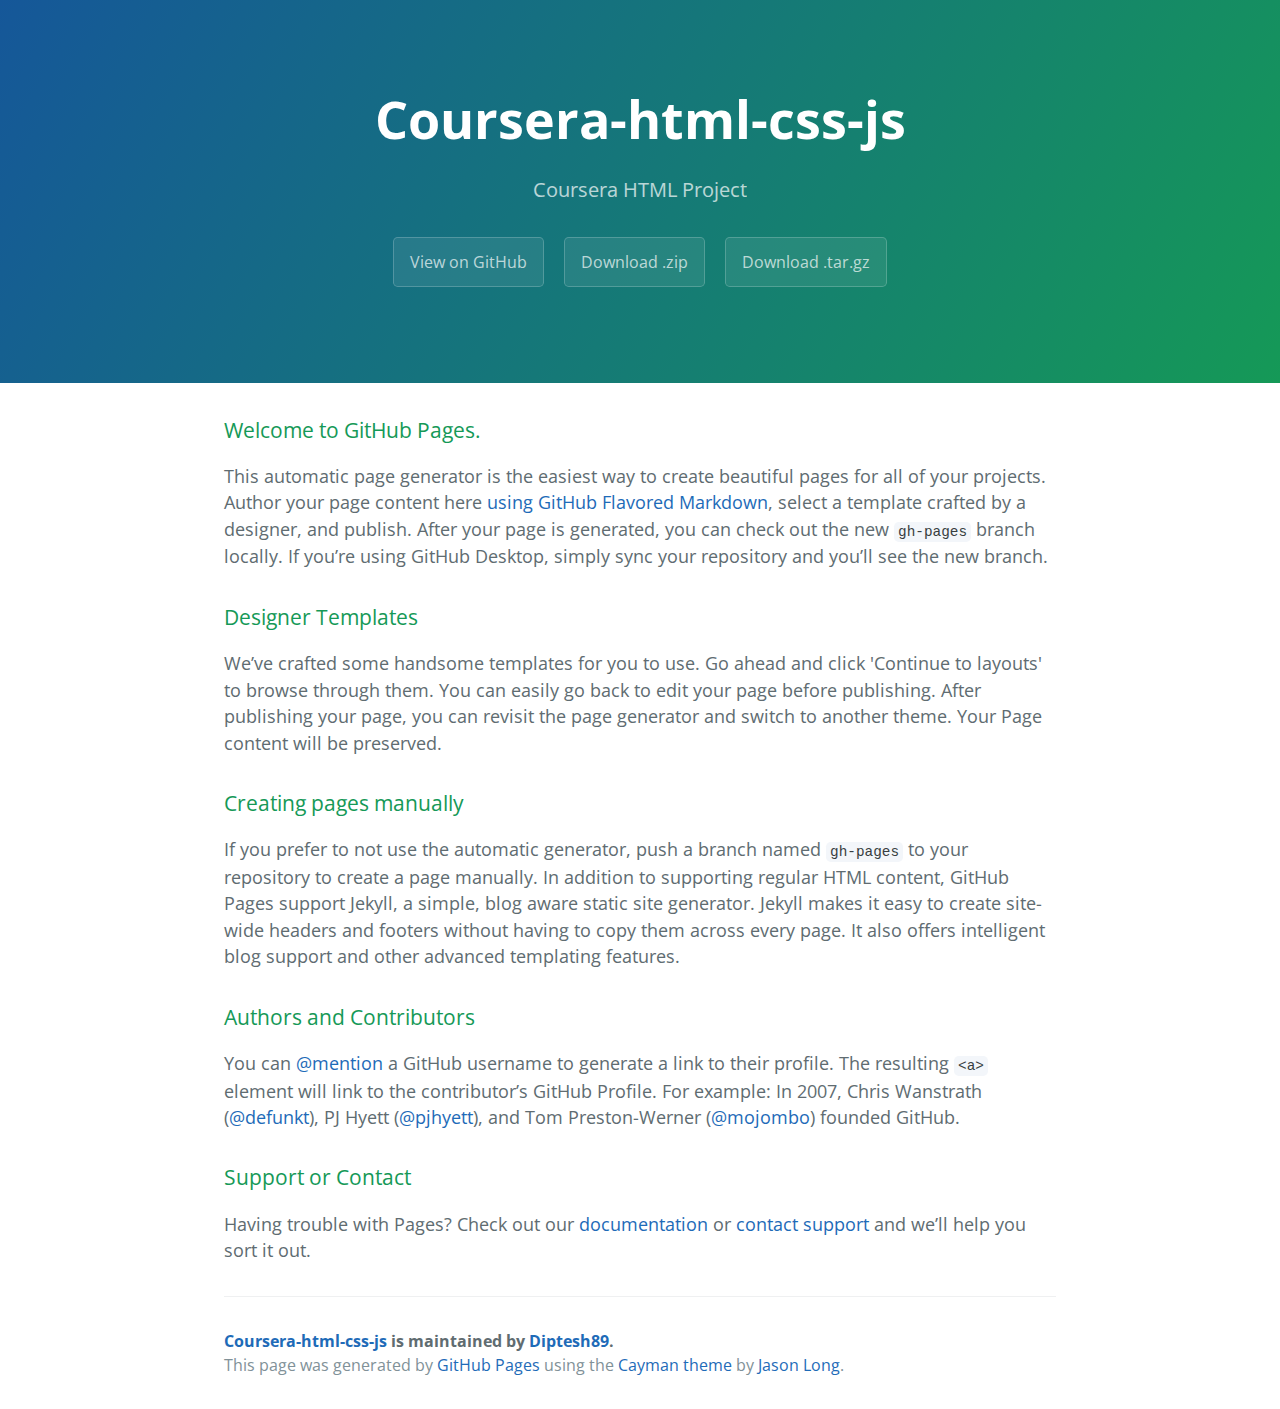
<file: index.html>
<!DOCTYPE html>
<html lang="en-us">
  <head>
    <meta charset="UTF-8">
    <title>Coursera-html-css-js by Diptesh89</title>
    <meta name="viewport" content="width=device-width, initial-scale=1">
    <link rel="stylesheet" type="text/css" href="stylesheets/normalize.css" media="screen">
    <link href='https://fonts.googleapis.com/css?family=Open+Sans:400,700' rel='stylesheet' type='text/css'>
    <link rel="stylesheet" type="text/css" href="stylesheets/stylesheet.css" media="screen">
    <link rel="stylesheet" type="text/css" href="stylesheets/github-light.css" media="screen">
  </head>
  <body>
    <section class="page-header">
      <h1 class="project-name">Coursera-html-css-js</h1>
      <h2 class="project-tagline">Coursera HTML Project </h2>
      <a href="https://github.com/Diptesh89/Coursera-HTML-CSS-JS" class="btn">View on GitHub</a>
      <a href="https://github.com/Diptesh89/Coursera-HTML-CSS-JS/zipball/master" class="btn">Download .zip</a>
      <a href="https://github.com/Diptesh89/Coursera-HTML-CSS-JS/tarball/master" class="btn">Download .tar.gz</a>
    </section>

    <section class="main-content">
      <h3>
<a id="welcome-to-github-pages" class="anchor" href="#welcome-to-github-pages" aria-hidden="true"><span aria-hidden="true" class="octicon octicon-link"></span></a>Welcome to GitHub Pages.</h3>

<p>This automatic page generator is the easiest way to create beautiful pages for all of your projects. Author your page content here <a href="https://guides.github.com/features/mastering-markdown/">using GitHub Flavored Markdown</a>, select a template crafted by a designer, and publish. After your page is generated, you can check out the new <code>gh-pages</code> branch locally. If you’re using GitHub Desktop, simply sync your repository and you’ll see the new branch.</p>

<h3>
<a id="designer-templates" class="anchor" href="#designer-templates" aria-hidden="true"><span aria-hidden="true" class="octicon octicon-link"></span></a>Designer Templates</h3>

<p>We’ve crafted some handsome templates for you to use. Go ahead and click 'Continue to layouts' to browse through them. You can easily go back to edit your page before publishing. After publishing your page, you can revisit the page generator and switch to another theme. Your Page content will be preserved.</p>

<h3>
<a id="creating-pages-manually" class="anchor" href="#creating-pages-manually" aria-hidden="true"><span aria-hidden="true" class="octicon octicon-link"></span></a>Creating pages manually</h3>

<p>If you prefer to not use the automatic generator, push a branch named <code>gh-pages</code> to your repository to create a page manually. In addition to supporting regular HTML content, GitHub Pages support Jekyll, a simple, blog aware static site generator. Jekyll makes it easy to create site-wide headers and footers without having to copy them across every page. It also offers intelligent blog support and other advanced templating features.</p>

<h3>
<a id="authors-and-contributors" class="anchor" href="#authors-and-contributors" aria-hidden="true"><span aria-hidden="true" class="octicon octicon-link"></span></a>Authors and Contributors</h3>

<p>You can <a href="https://help.github.com/articles/basic-writing-and-formatting-syntax/#mentioning-users-and-teams" class="user-mention">@mention</a> a GitHub username to generate a link to their profile. The resulting <code>&lt;a&gt;</code> element will link to the contributor’s GitHub Profile. For example: In 2007, Chris Wanstrath (<a href="https://github.com/defunkt" class="user-mention">@defunkt</a>), PJ Hyett (<a href="https://github.com/pjhyett" class="user-mention">@pjhyett</a>), and Tom Preston-Werner (<a href="https://github.com/mojombo" class="user-mention">@mojombo</a>) founded GitHub.</p>

<h3>
<a id="support-or-contact" class="anchor" href="#support-or-contact" aria-hidden="true"><span aria-hidden="true" class="octicon octicon-link"></span></a>Support or Contact</h3>

<p>Having trouble with Pages? Check out our <a href="https://help.github.com/pages">documentation</a> or <a href="https://github.com/contact">contact support</a> and we’ll help you sort it out.</p>

      <footer class="site-footer">
        <span class="site-footer-owner"><a href="https://github.com/Diptesh89/Coursera-HTML-CSS-JS">Coursera-html-css-js</a> is maintained by <a href="https://github.com/Diptesh89">Diptesh89</a>.</span>

        <span class="site-footer-credits">This page was generated by <a href="https://pages.github.com">GitHub Pages</a> using the <a href="https://github.com/jasonlong/cayman-theme">Cayman theme</a> by <a href="https://twitter.com/jasonlong">Jason Long</a>.</span>
      </footer>

    </section>

  
  </body>
</html>
</file>
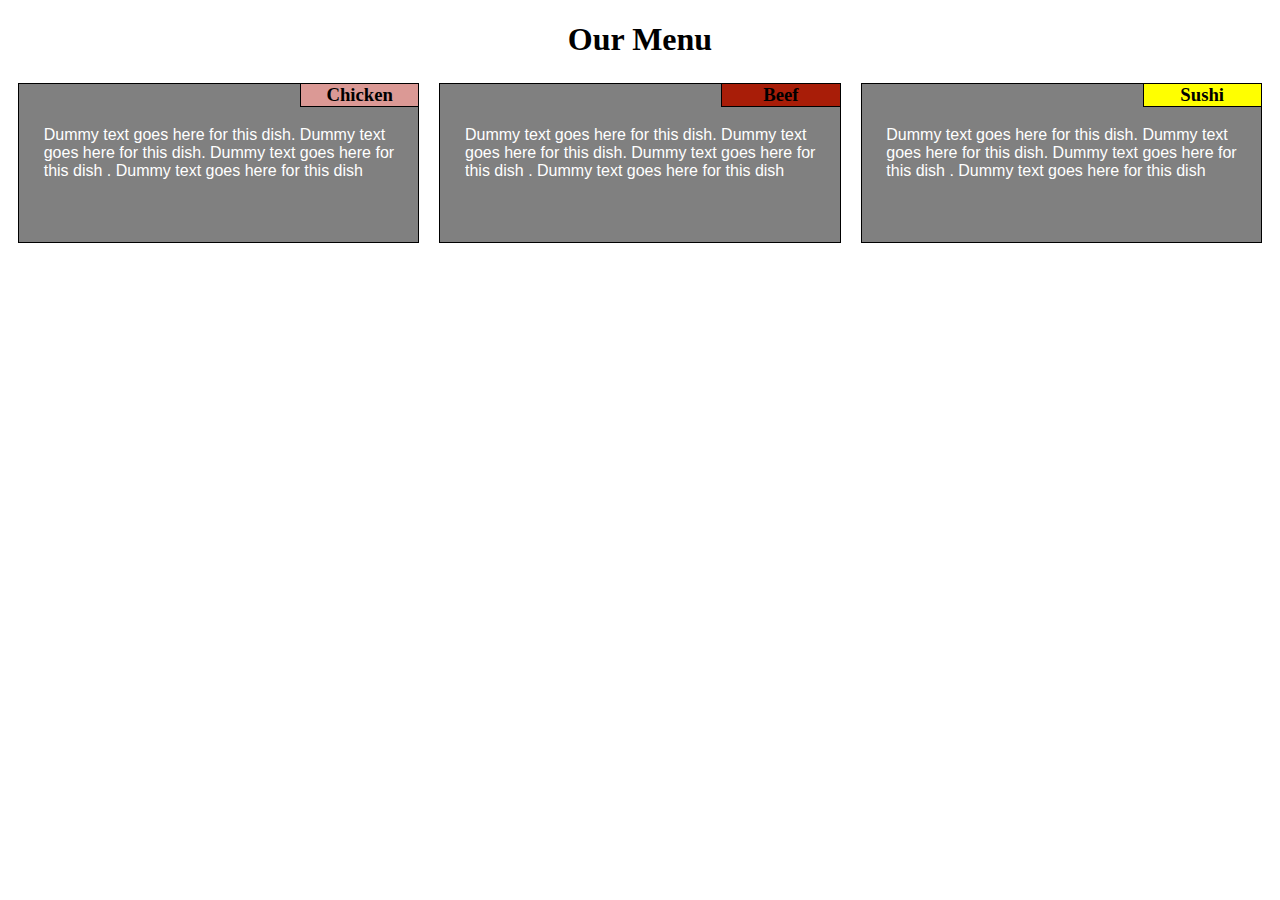
<file: module2-solution/index.html>
<!DOCTYPE html>
<html>
<head>
<meta charset="utf-8">
<meta name="viewport" content="width=device-width, initial-scale=1">
<link rel="stylesheet" type="text/css" href="css/style.css">
<title>Module2 Assignment</title>

</head>
<body>
<h1>Our Menu</h1>


  <section class="col-lg-4 col-md-6">
     <div class="content">
    <h3 id="h3color1">Chicken</h3>
    <p>Dummy text goes here for this dish. Dummy text goes here for this dish. Dummy text goes here for this dish . Dummy text goes here for this dish</p>
  </div>
  </section>

  <section class="col-lg-4 col-md-6">
  	<div class="content">
    	<h3 id="h3color2">Beef</h3>
      	<p>Dummy text goes here for this dish. Dummy text goes here for this dish. Dummy text goes here for this dish . Dummy text goes here for this dish</p>
  </div>
  </section>
  
  <section class="col-lg-4 col-md-12">
  <div class="content">
    <h3 id="h3color3">Sushi</h3>
      <p>Dummy text goes here for this dish. Dummy text goes here for this dish. Dummy text goes here for this dish . Dummy text goes here for this dish</p>
  </div>
  </section>


</body>
</html>
</file>
<file: stylesheets/stylesheet.css>
* {
  box-sizing: border-box; }

body {
  padding: 0;
  margin: 0;
  font-family: "Open Sans", "Helvetica Neue", Helvetica, Arial, sans-serif;
  font-size: 16px;
  line-height: 1.5;
  color: #606c71; }

a {
  color: #1e6bb8;
  text-decoration: none; }
  a:hover {
    text-decoration: underline; }

.btn {
  display: inline-block;
  margin-bottom: 1rem;
  color: rgba(255, 255, 255, 0.7);
  background-color: rgba(255, 255, 255, 0.08);
  border-color: rgba(255, 255, 255, 0.2);
  border-style: solid;
  border-width: 1px;
  border-radius: 0.3rem;
  transition: color 0.2s, background-color 0.2s, border-color 0.2s; }
  .btn + .btn {
    margin-left: 1rem; }

.btn:hover {
  color: rgba(255, 255, 255, 0.8);
  text-decoration: none;
  background-color: rgba(255, 255, 255, 0.2);
  border-color: rgba(255, 255, 255, 0.3); }

@media screen and (min-width: 64em) {
  .btn {
    padding: 0.75rem 1rem; } }

@media screen and (min-width: 42em) and (max-width: 64em) {
  .btn {
    padding: 0.6rem 0.9rem;
    font-size: 0.9rem; } }

@media screen and (max-width: 42em) {
  .btn {
    display: block;
    width: 100%;
    padding: 0.75rem;
    font-size: 0.9rem; }
    .btn + .btn {
      margin-top: 1rem;
      margin-left: 0; } }

.page-header {
  color: #fff;
  text-align: center;
  background-color: #159957;
  background-image: linear-gradient(120deg, #155799, #159957); }

@media screen and (min-width: 64em) {
  .page-header {
    padding: 5rem 6rem; } }

@media screen and (min-width: 42em) and (max-width: 64em) {
  .page-header {
    padding: 3rem 4rem; } }

@media screen and (max-width: 42em) {
  .page-header {
    padding: 2rem 1rem; } }

.project-name {
  margin-top: 0;
  margin-bottom: 0.1rem; }

@media screen and (min-width: 64em) {
  .project-name {
    font-size: 3.25rem; } }

@media screen and (min-width: 42em) and (max-width: 64em) {
  .project-name {
    font-size: 2.25rem; } }

@media screen and (max-width: 42em) {
  .project-name {
    font-size: 1.75rem; } }

.project-tagline {
  margin-bottom: 2rem;
  font-weight: normal;
  opacity: 0.7; }

@media screen and (min-width: 64em) {
  .project-tagline {
    font-size: 1.25rem; } }

@media screen and (min-width: 42em) and (max-width: 64em) {
  .project-tagline {
    font-size: 1.15rem; } }

@media screen and (max-width: 42em) {
  .project-tagline {
    font-size: 1rem; } }

.main-content :first-child {
  margin-top: 0; }
.main-content img {
  max-width: 100%; }
.main-content h1, .main-content h2, .main-content h3, .main-content h4, .main-content h5, .main-content h6 {
  margin-top: 2rem;
  margin-bottom: 1rem;
  font-weight: normal;
  color: #159957; }
.main-content p {
  margin-bottom: 1em; }
.main-content code {
  padding: 2px 4px;
  font-family: Consolas, "Liberation Mono", Menlo, Courier, monospace;
  font-size: 0.9rem;
  color: #383e41;
  background-color: #f3f6fa;
  border-radius: 0.3rem; }
.main-content pre {
  padding: 0.8rem;
  margin-top: 0;
  margin-bottom: 1rem;
  font: 1rem Consolas, "Liberation Mono", Menlo, Courier, monospace;
  color: #567482;
  word-wrap: normal;
  background-color: #f3f6fa;
  border: solid 1px #dce6f0;
  border-radius: 0.3rem; }
  .main-content pre > code {
    padding: 0;
    margin: 0;
    font-size: 0.9rem;
    color: #567482;
    word-break: normal;
    white-space: pre;
    background: transparent;
    border: 0; }
.main-content .highlight {
  margin-bottom: 1rem; }
  .main-content .highlight pre {
    margin-bottom: 0;
    word-break: normal; }
.main-content .highlight pre, .main-content pre {
  padding: 0.8rem;
  overflow: auto;
  font-size: 0.9rem;
  line-height: 1.45;
  border-radius: 0.3rem; }
.main-content pre code, .main-content pre tt {
  display: inline;
  max-width: initial;
  padding: 0;
  margin: 0;
  overflow: initial;
  line-height: inherit;
  word-wrap: normal;
  background-color: transparent;
  border: 0; }
  .main-content pre code:before, .main-content pre code:after, .main-content pre tt:before, .main-content pre tt:after {
    content: normal; }
.main-content ul, .main-content ol {
  margin-top: 0; }
.main-content blockquote {
  padding: 0 1rem;
  margin-left: 0;
  color: #819198;
  border-left: 0.3rem solid #dce6f0; }
  .main-content blockquote > :first-child {
    margin-top: 0; }
  .main-content blockquote > :last-child {
    margin-bottom: 0; }
.main-content table {
  display: block;
  width: 100%;
  overflow: auto;
  word-break: normal;
  word-break: keep-all; }
  .main-content table th {
    font-weight: bold; }
  .main-content table th, .main-content table td {
    padding: 0.5rem 1rem;
    border: 1px solid #e9ebec; }
.main-content dl {
  padding: 0; }
  .main-content dl dt {
    padding: 0;
    margin-top: 1rem;
    font-size: 1rem;
    font-weight: bold; }
  .main-content dl dd {
    padding: 0;
    margin-bottom: 1rem; }
.main-content hr {
  height: 2px;
  padding: 0;
  margin: 1rem 0;
  background-color: #eff0f1;
  border: 0; }

@media screen and (min-width: 64em) {
  .main-content {
    max-width: 64rem;
    padding: 2rem 6rem;
    margin: 0 auto;
    font-size: 1.1rem; } }

@media screen and (min-width: 42em) and (max-width: 64em) {
  .main-content {
    padding: 2rem 4rem;
    font-size: 1.1rem; } }

@media screen and (max-width: 42em) {
  .main-content {
    padding: 2rem 1rem;
    font-size: 1rem; } }

.site-footer {
  padding-top: 2rem;
  margin-top: 2rem;
  border-top: solid 1px #eff0f1; }

.site-footer-owner {
  display: block;
  font-weight: bold; }

.site-footer-credits {
  color: #819198; }

@media screen and (min-width: 64em) {
  .site-footer {
    font-size: 1rem; } }

@media screen and (min-width: 42em) and (max-width: 64em) {
  .site-footer {
    font-size: 1rem; } }

@media screen and (max-width: 42em) {
  .site-footer {
    font-size: 0.9rem; } }
</file>
<file: stylesheets/github-light.css>
/*
The MIT License (MIT)

Copyright (c) 2015 GitHub, Inc.

Permission is hereby granted, free of charge, to any person obtaining a copy
of this software and associated documentation files (the "Software"), to deal
in the Software without restriction, including without limitation the rights
to use, copy, modify, merge, publish, distribute, sublicense, and/or sell
copies of the Software, and to permit persons to whom the Software is
furnished to do so, subject to the following conditions:

The above copyright notice and this permission notice shall be included in all
copies or substantial portions of the Software.

THE SOFTWARE IS PROVIDED "AS IS", WITHOUT WARRANTY OF ANY KIND, EXPRESS OR
IMPLIED, INCLUDING BUT NOT LIMITED TO THE WARRANTIES OF MERCHANTABILITY,
FITNESS FOR A PARTICULAR PURPOSE AND NONINFRINGEMENT. IN NO EVENT SHALL THE
AUTHORS OR COPYRIGHT HOLDERS BE LIABLE FOR ANY CLAIM, DAMAGES OR OTHER
LIABILITY, WHETHER IN AN ACTION OF CONTRACT, TORT OR OTHERWISE, ARISING FROM,
OUT OF OR IN CONNECTION WITH THE SOFTWARE OR THE USE OR OTHER DEALINGS IN THE
SOFTWARE.

*/

.pl-c /* comment */ {
  color: #969896;
}

.pl-c1      /* constant, markup.raw, meta.diff.header, meta.module-reference, meta.property-name, support, support.constant, support.variable, variable.other.constant */,
.pl-s .pl-v /* string variable */ {
  color: #0086b3;
}

.pl-e  /* entity */,
.pl-en /* entity.name */ {
  color: #795da3;
}

.pl-s .pl-s1 /* string source */,
.pl-smi      /* storage.modifier.import, storage.modifier.package, storage.type.java, variable.other, variable.parameter.function */ {
  color: #333;
}

.pl-ent /* entity.name.tag */ {
  color: #63a35c;
}

.pl-k /* keyword, storage, storage.type */ {
  color: #a71d5d;
}

.pl-pds              /* punctuation.definition.string, string.regexp.character-class */,
.pl-s                /* string */,
.pl-s .pl-pse .pl-s1 /* string punctuation.section.embedded source */,
.pl-sr               /* string.regexp */,
.pl-sr .pl-cce       /* string.regexp constant.character.escape */,
.pl-sr .pl-sra       /* string.regexp string.regexp.arbitrary-repitition */,
.pl-sr .pl-sre       /* string.regexp source.ruby.embedded */ {
  color: #183691;
}

.pl-v /* variable */ {
  color: #ed6a43;
}

.pl-id /* invalid.deprecated */ {
  color: #b52a1d;
}

.pl-ii /* invalid.illegal */ {
  background-color: #b52a1d;
  color: #f8f8f8;
}

.pl-sr .pl-cce /* string.regexp constant.character.escape */ {
  color: #63a35c;
  font-weight: bold;
}

.pl-ml /* markup.list */ {
  color: #693a17;
}

.pl-mh        /* markup.heading */,
.pl-mh .pl-en /* markup.heading entity.name */,
.pl-ms        /* meta.separator */ {
  color: #1d3e81;
  font-weight: bold;
}

.pl-mq /* markup.quote */ {
  color: #008080;
}

.pl-mi /* markup.italic */ {
  color: #333;
  font-style: italic;
}

.pl-mb /* markup.bold */ {
  color: #333;
  font-weight: bold;
}

.pl-md /* markup.deleted, meta.diff.header.from-file */ {
  background-color: #ffecec;
  color: #bd2c00;
}

.pl-mi1 /* markup.inserted, meta.diff.header.to-file */ {
  background-color: #eaffea;
  color: #55a532;
}

.pl-mdr /* meta.diff.range */ {
  color: #795da3;
  font-weight: bold;
}

.pl-mo /* meta.output */ {
  color: #1d3e81;
}
</file>
<file: module2-solution/css/style.css>
/********** Base styles **********/
* {
  box-sizing: border-box;
}
h1 {
  margin-bottom: 15px;
  text-align: center;
}




h3 {

  text-align: center;
  border: 1px solid black;
  width: 30%;
  float: right;
  margin-top: 0px;
  border-top: none;
  border-right: none;
}

#h3color1 {

background-color: #db9995;

    }


#h3color2 {

background-color: #a81d08;  
}



#h3color3 {

  background-color: #ffff00;
}



p {
  /*border: 1px solid black;*/
  width: 90%;
  height: 100px;
  margin-right: auto;
  margin-left: auto;
  font-family: Helvetica;
  color: white;
  clear: right;
}

.content {
  background-color: gray;
  border: 1px solid black;
  padding-left: 5px;
  margin: 10px;
}




/* Simple Responsive Framework. */
.row {
  border: none;
  position: relative;
}

/********** Large devices only **********/
@media (min-width: 992px) {
  .col-lg-1, .col-lg-2, .col-lg-3, .col-lg-4, .col-lg-5, .col-lg-6, .col-lg-7, .col-lg-8, .col-lg-9, .col-lg-10, .col-lg-11, .col-lg-12 {
    float: left;
  


  }
  .col-lg-1 {
    width: 8.33%;

  }
  .col-lg-2 {
    width: 16.66%;
  }
  .col-lg-3 {
    width: 25%;
  }
  .col-lg-4 {
    width: 33.33%;
   
  }
  .col-lg-5 {
    width: 41.66%;
  }
  .col-lg-6 {
    width: 50%;
  }
  .col-lg-7 {
    width: 58.33%;
  }
  .col-lg-8 {
    width: 66.66%;
  }
  .col-lg-9 {
    width: 74.99%;
  }
  .col-lg-10 {
    width: 83.33%;
  }
  .col-lg-11 {
    width: 91.66%;
  }
  .col-lg-12 {
    width: 100%;
  }
}

/********** Medium devices only **********/
@media (min-width: 768px) and (max-width: 991px) {
  .col-md-1, .col-md-2, .col-md-3, .col-md-4, .col-md-5, .col-md-6, .col-md-7, .col-md-8, .col-md-9, .col-md-10, .col-md-11, .col-md-12 {
    float: left;
    
  }
  .col-md-1 {
    width: 8.33%;
  }
  .col-md-2 {
    width: 16.66%;
  }
  .col-md-3 {
    width: 25%;
  }
  .col-md-4 {
    width: 33.33%;
  }
  .col-md-5 {
    width: 41.66%;
  }
  .col-md-6 {
    width: 50%;

  }
  .col-md-7 {
    width: 58.33%;
  }
  .col-md-8 {
    width: 66.66%;
  }
  .col-md-9 {
    width: 74.99%;
  }
  .col-md-10 {
    width: 83.33%;
  }
  .col-md-11 {
    width: 91.66%;
  }
  .col-md-12 {
    width: 100%;
  }
}
</file>
